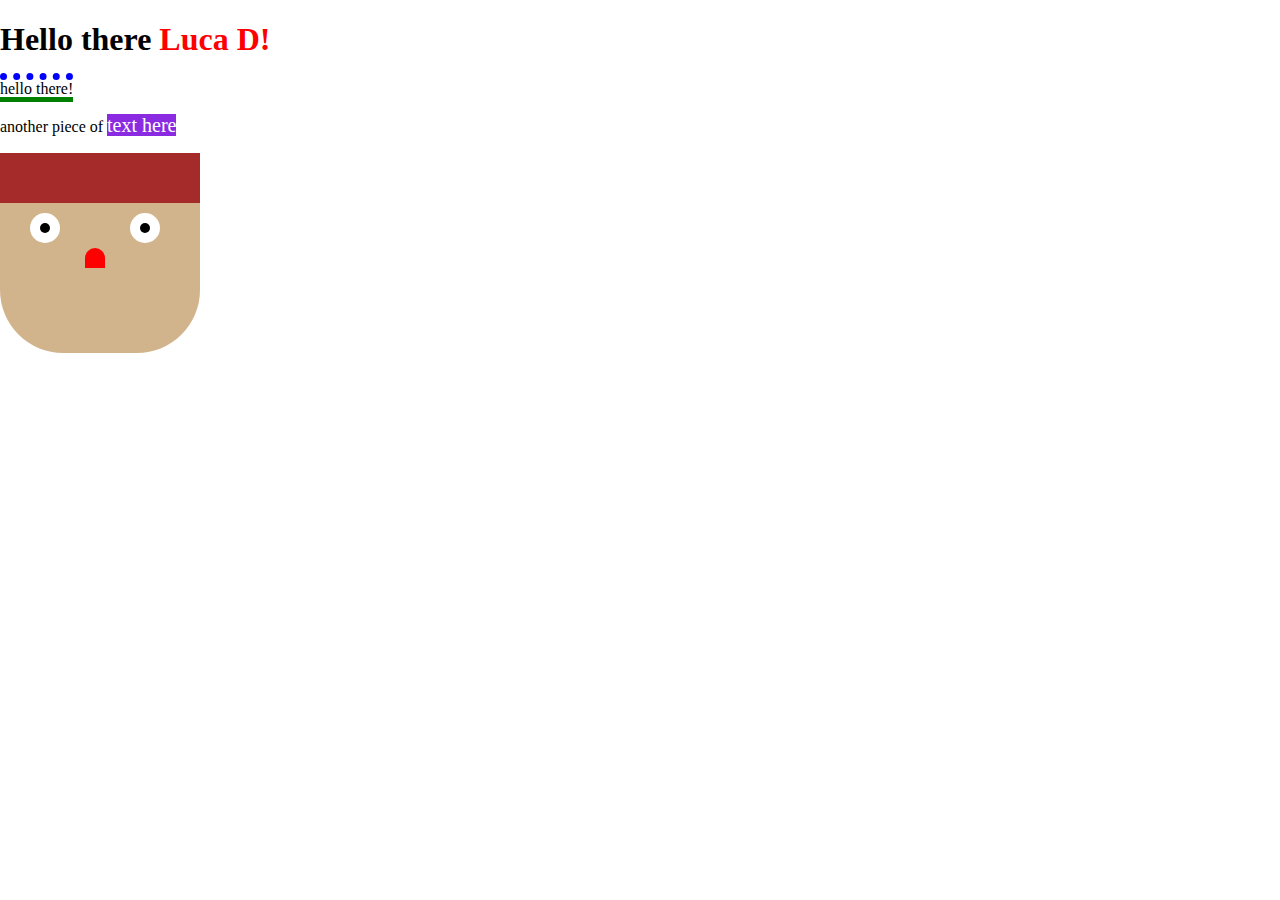
<file: index.html>
<!DOCTYPE html>
<html lang="en">
  <head>
    <meta charset="UTF-8" />
    <meta name="viewport" content="width=device-width, initial-scale=1.0" />
    <meta http-equiv="X-UA-Compatible" content="ie=edge" />
    <link href="favicon.ico" rel="icon" type="image/x-icon" />
    <title>Luca Is Awesome! ⚽ ⚽ ⚽</title>

    <link rel="stylesheet" href="normalize.css" />
    <link rel="stylesheet" href="styles.css" />
  </head>
  <body>
    <div>
      <h1>
        Hello there
        <b>Luca D!</b>
      </h1>
      <glooper> hello there! </glooper>
      <p>
        another piece of
        <span>text here</span>
      </p>
    </div>

    <div class="body">
      <div class="hair"></div>
      <div class="face">
        <span class="left-eye">
          <span class="left-pupil"> </span>
        </span>
        <span class="right-eye">
          <span class="right-pupil"></span>
        </span>
        <span class="nose"></span>
        <span class="mouth"></span>
      </div>
    </div>
  </body>
</html>
</file>
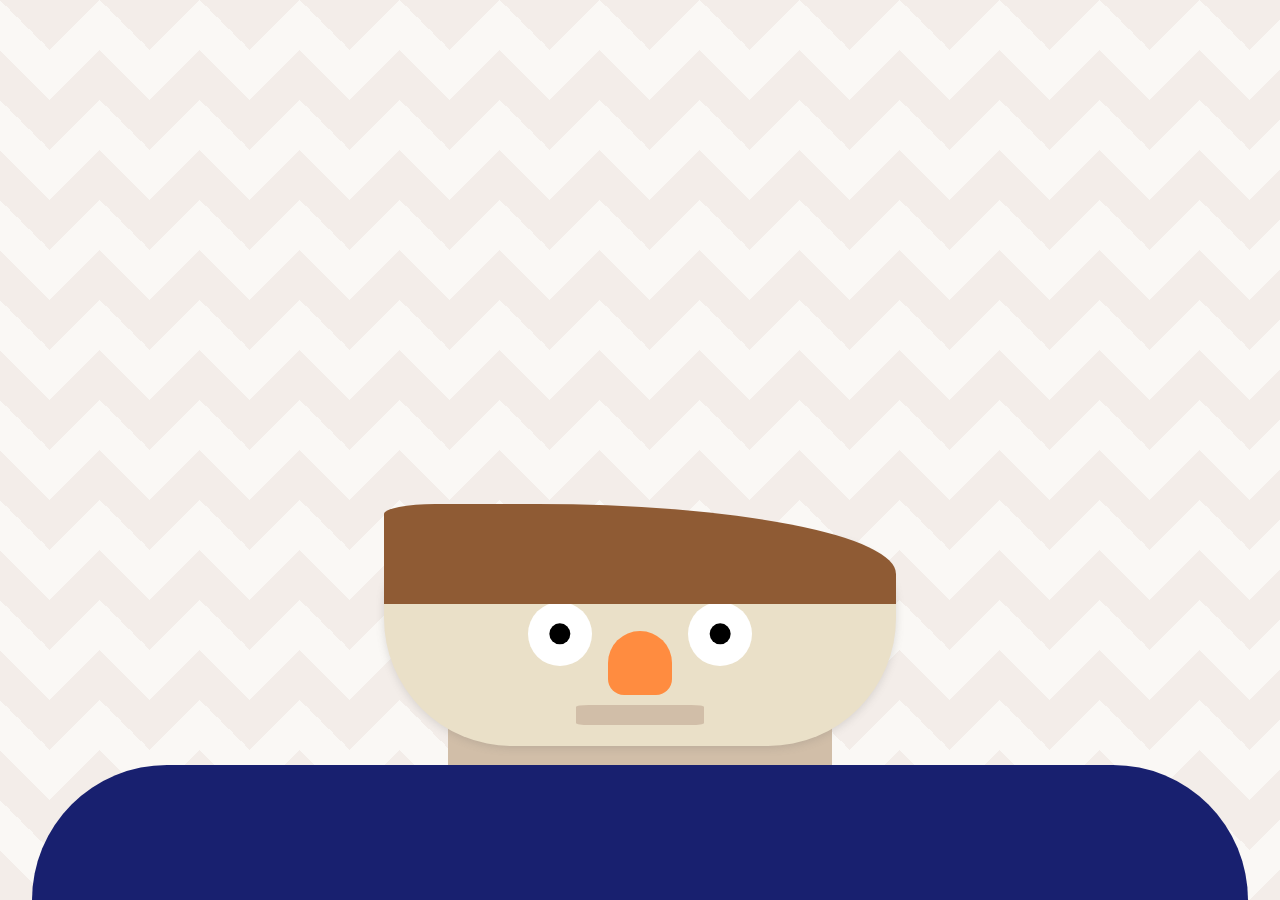
<file: next/index.html>
<!DOCTYPE html>
<html lang="en">
  <head>
    <meta charset="UTF-8" />
    <meta name="viewport" content="width=device-width, initial-scale=1.0" />
    <meta http-equiv="X-UA-Compatible" content="ie=edge" />
    <link href="../favicon.ico" rel="icon" type="image/x-icon" />
    <title>Luca Is Awesome! ⚽ ⚽ ⚽</title>

    <link rel="stylesheet" href="../normalize.css" />
    <link rel="stylesheet" href="./styles.css" />
    <script src="https://ws-playground-1515151.herokuapp.com/socket.io/socket.io.js"></script>
  </head>
  <body class="scene">
    <div class="bg"></div>
    <div class="hair"></div>
    <div class="face">
      <span class="left-eye">
        <span class="left-pupil"></span>
      </span>
      <span class="right-eye">
        <span class="right-pupil"></span>
      </span>
      <span class="nose"></span>
      <span class="mouth"></span>
    </div>
    <div class="neck"></div>
    <div class="chest">
      <div class="shoulders"></div>
    </div>
    <script src="./index.js"></script>
  </body>
</html>
</file>
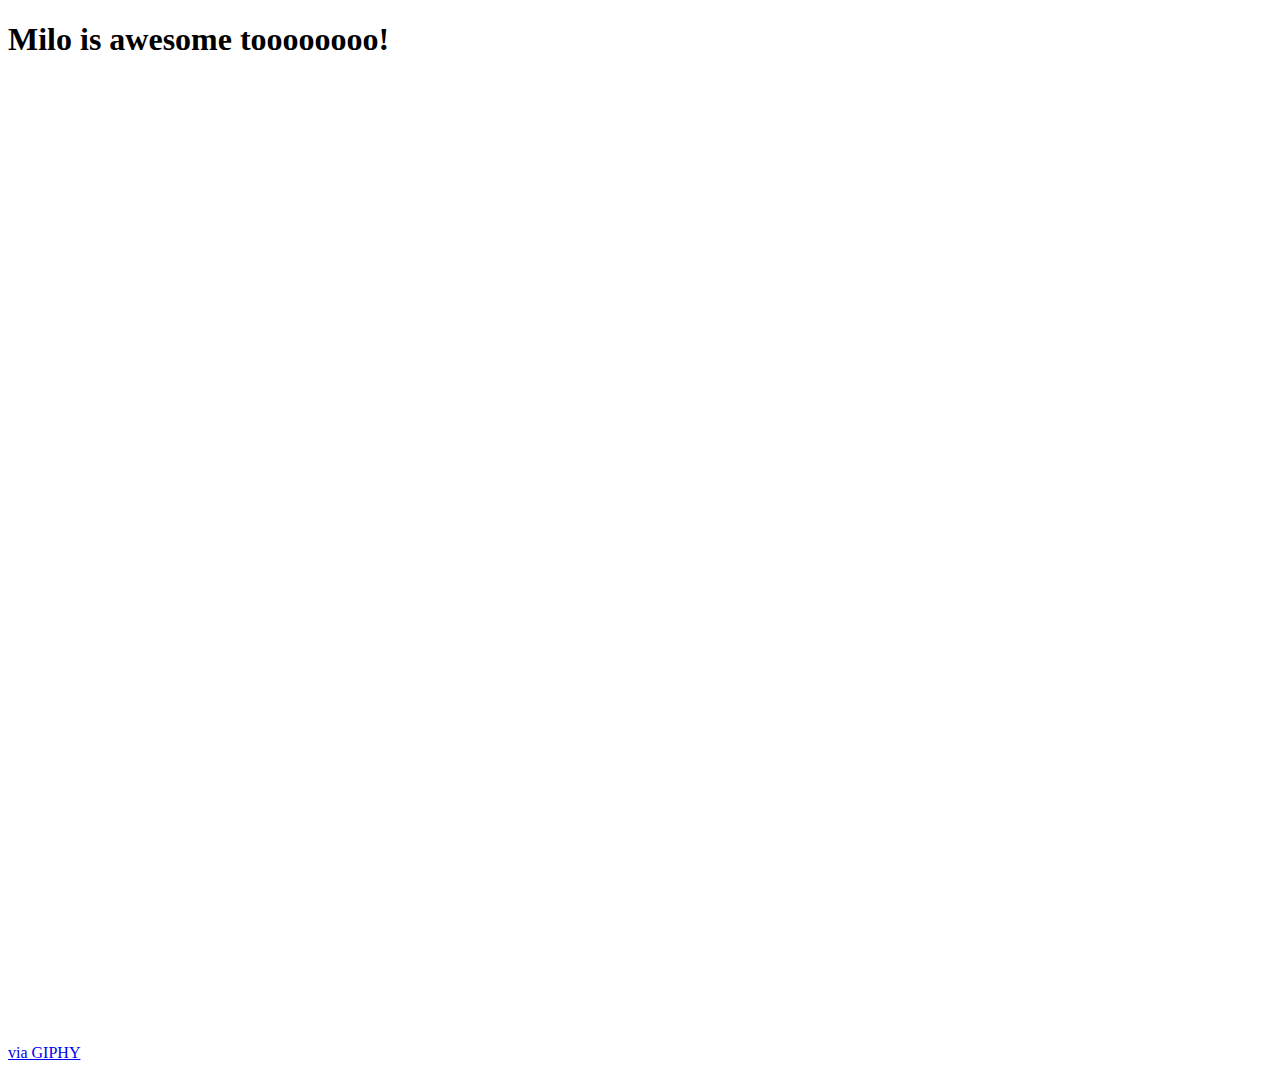
<file: milo.html>
<!DOCTYPE html>
<html lang="en">
  <head>
    <meta charset="UTF-8" />
    <meta name="viewport" content="width=device-width, initial-scale=1.0" />
    <meta http-equiv="X-UA-Compatible" content="ie=edge" />
    <link href="./favicon.ico" rel="icon" type="image/x-icon" />
    <title>Milo is awesome too</title>
  </head>
  <body>
    <h1>Milo is awesome toooooooo!</h1>
    <div
      style="width: 100%; height: 0; padding-bottom: 75%; position: relative;"
    >
      <iframe
        src="https://giphy.com/embed/m2Q7FEc0bEr4I"
        width="100%"
        height="100%"
        style="position: absolute;"
        frameborder="0"
        class="giphy-embed"
        allowfullscreen
      ></iframe>
    </div>
    <p><a href="https://giphy.com/gifs/m2Q7FEc0bEr4I">via GIPHY</a></p>
  </body>
</html>
</file>
<file: styles.css>
span {
  background-color: blueviolet;
  color: white;
  font-size: 20px;
}

b {
  font-weight: 900;
  color: red;
}

glooper {
  border-bottom: 5px solid green;
}

glooper {
  border-top: 7px dotted blue;
}

.body {
  position: relative;
}

.face {
  width: 200px;
  height: 200px;
  background-color: tan;
  border-bottom-right-radius: 63px;
  border-bottom-left-radius: 63px;
}

.hair {
  background-color: brown;
  width: 200px;
  height: 50px;
  position: absolute;
  top: 0;
}

.left-eye {
  height: 30px;
  width: 30px;
  display: block;
  background: white;
  position: absolute;
  top: 60px;
  left: 30px;
  border-radius: 20px;
}

.right-eye {
  height: 30px;
  width: 30px;
  display: block;
  background: white;
  position: absolute;
  top: 60px;
  left: 130px;
  border-radius: 20px;
}

.left-pupil,
.right-pupil {
  height: 10px;
  width: 10px;
  display: block;
  background: black;
  position: absolute;
  top: 10px;
  left: 10px;
  border-radius: 20px;
}

.nose {
  display: block;
  position: absolute;
  top: 95px;
  left: 85px;
  width: 20px;
  height: 20px;
  background-color: red;
  border-top-right-radius: 10px;
  border-top-left-radius: 10px;
}
</file>
<file: next/styles.css>
:root {
  --color-1: #852500;
  --color-2: #bd1e1e;
  --color-3: #8f5b34;
  --color-4: #ff8c40;
  --color-5: #31d3b3;
  --color-6: #18206f;
  --color-7: #00bfc2;
  --color-8: #eae0c8;
  --color-9: #d1bea8;

  --color-skin: var(--color-8);
  --color-skin-dark: var(--color-9);

  --neck-width: 30vw;
  --neck-height: 5vh;

  --face-width: 40vw;
  --face-height: 20vh;
  --face-top-curve: 5vw;
  --face-bottom-curve: 10vw;
  --face-shift-down: 2vw;

  --hair-width: var(--face-width);
  --hair-height: 100px;

  --chest-height: 10vw;

  --shoulder-height: 15vh;
  --shoulder-curve: var(--shoulder-height);
  --shirt-color: var(--color-6);

  --mouth-width: 25%;
  --mouth-height: 10%;
  --mouth-curve: 10%;

  --eye-size: 5vw;

  --nose-size: 5vw;
}

html,
body {
  height: 100%;
}

.scene {
  position: relative;
  overflow: hidden auto;
  display: grid;
  grid-template-columns: 2rem 1fr 2rem;
  grid-template-rows: 1fr var(--face-height) var(--neck-height) var(
      --shoulder-height
    );
}

.bg {
  position: absolute;
  width: 100%;
  height: 100%;
  z-index: -1;
  opacity: 0.1;
  background: linear-gradient(135deg, var(--color-3) 25%, transparent 25%) -50px
      0,
    linear-gradient(225deg, var(--color-3) 25%, transparent 25%) -50px 0,
    linear-gradient(315deg, var(--color-3) 25%, transparent 25%),
    linear-gradient(45deg, var(--color-3) 25%, transparent 25%);
  background-size: 100px 100px;
  background-color: var(--color-9);
}

.chest {
  overflow: hidden;
  grid-column: 2 / 3;
  grid-row: 4 / 5;
}

.shoulders {
  height: var(--shoulder-height);
  background-color: var(--shirt-color);
  border-top-right-radius: var(--shoulder-curve);
  border-top-left-radius: var(--shoulder-curve);
}

.neck {
  grid-column: 2 / 3;
  grid-row: 3 / 4;
  justify-self: center;
  width: var(--neck-width);
  background-color: var(--color-skin-dark);
  margin-bottom: calc(var(--face-shift-down) * -1.5);
  position: relative;
  z-index: -1;
}

.face {
  grid-column: 2 / 3;
  grid-row: 2 / 3;
  width: var(--face-width);
  border-top-right-radius: var(--face-top-curve);
  border-top-left-radius: var(--face-top-curve);
  border-bottom-right-radius: var(--face-bottom-curve);
  border-bottom-left-radius: var(--face-bottom-curve);
  background-color: var(--color-skin);
  justify-self: center;
  box-shadow: rgba(99, 99, 99, 0.2) 0px 2px 8px 0px;
  margin-bottom: calc(var(--face-shift-down) * -1);
  position: relative;
}

.hair {
  grid-column: 2 / 3;
  grid-row: 1 / 2;
  width: var(--hair-width);
  height: var(--hair-height);
  background-color: var(--color-3);
  justify-self: center;
  align-self: end;
  margin-bottom: calc(var(--face-top-curve) * -1);
  position: relative;
  z-index: 2;
  border-top-right-radius: 70%;
  border-top-left-radius: 10%;
}

.mouth {
  position: absolute;
  bottom: 10%;
  left: 50%;
  transform: translateX(-50%);
  background: var(--color-skin-dark);
  width: var(--mouth-width);
  height: var(--mouth-height);
  border-radius: var(--mouth-curve);
  display: inline-block;
}

.left-eye {
  display: inline-block;
  position: absolute;
  background-color: #fff;
  top: 30%;
  left: calc(50% - (var(--eye-size) * 1.75));
  border-radius: var(--eye-size);
  width: var(--eye-size);
  height: var(--eye-size);
}

.left-pupil {
  display: inline-block;
  position: absolute;
  background-color: #000;
  top: 50%;
  left: 50%;
  transform: translate3d(-50%, -50%, 0);
  border-radius: var(--eye-size);
  width: calc(var(--eye-size) / 3);
  height: calc(var(--eye-size) / 3);
}

.right-eye {
  display: inline-block;
  position: absolute;
  background-color: #fff;
  top: 30%;
  right: calc(50% - (var(--eye-size) * 1.75));
  border-radius: var(--eye-size);
  width: var(--eye-size);
  height: var(--eye-size);
}

.right-pupil {
  display: inline-block;
  position: absolute;
  background-color: #000;
  top: 50%;
  right: 50%;
  transform: translate3d(50%, -50%, 0);
  border-radius: var(--eye-size);
  width: calc(var(--eye-size) / 3);
  height: calc(var(--eye-size) / 3);
}

.nose {
  display: inline-block;
  position: absolute;
  background-color: var(--color-4);
  top: 60%;
  right: 50%;
  transform: translate3d(50%, -50%, 0);
  border-radius: 60% 60% 30% 30%;
  width: var(--nose-size);
  height: var(--nose-size);
  cursor: pointer;
}
</file>
